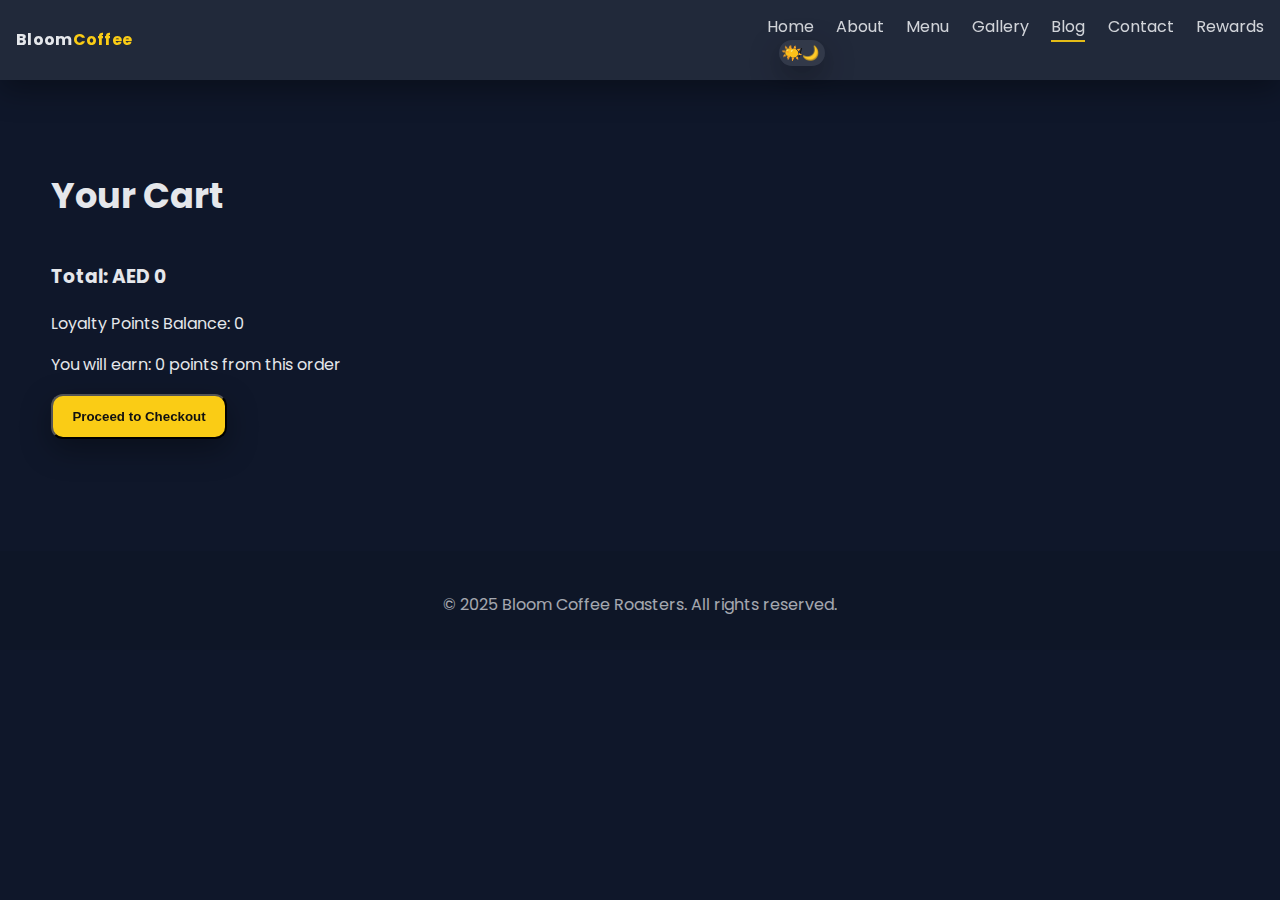
<file: cart.html>
<!DOCTYPE html>
<html lang="en">
<head>
<meta charset="UTF-8">
<meta name="viewport" content="width=device-width, initial-scale=1">
<title>Bloom Coffee Roasters — Cart</title>
<link href="https://fonts.googleapis.com/css2?family=Poppins:wght@300;500;700&display=swap" rel="stylesheet">
<link rel="stylesheet" href="https://cdnjs.cloudflare.com/ajax/libs/font-awesome/6.6.0/css/all.min.css">
<link rel="stylesheet" href="style.css">
<script defer src="script.js"></script>
</head>
<body>
<header class="navbar">
  <a class="logo" href="index.html">Bloom<span>Coffee</span></a>
  <nav>
   <ul class="nav-links" data-nav>
      <li><a href="index.html">Home</a></li>
      <li><a href="about.html">About</a></li>
      <li><a href="menu.html">Menu</a></li>
      <li><a href="gallery.html">Gallery</a></li>
      <li><a class="active" href="blog.html">Blog</a></li>
      <li><a href="contact.html">Contact</a></li>
      <li><a href="rewards.html">Rewards</a></li>
    </ul>
    <button class="nav-toggle" data-nav-toggle><i class="fa fa-bars"></i></button>
    <button class="mode-toggle" data-theme-toggle>☀️/🌙</button>
  </nav>
</header>

<main class="section container">
  <h1 class="h2 reveal">Your Cart</h1>
  <div id="cart-items" class="grid cards reveal"></div>
  <div id="cart-summary" class="reveal"></div>
  <button id="checkout-btn" class="btn">Proceed to Checkout</button>
</main>

<footer class="footer">
  <p class="fine">&copy; 2025 Bloom Coffee Roasters. All rights reserved.</p>
</footer>
</body>
</html>
</file>
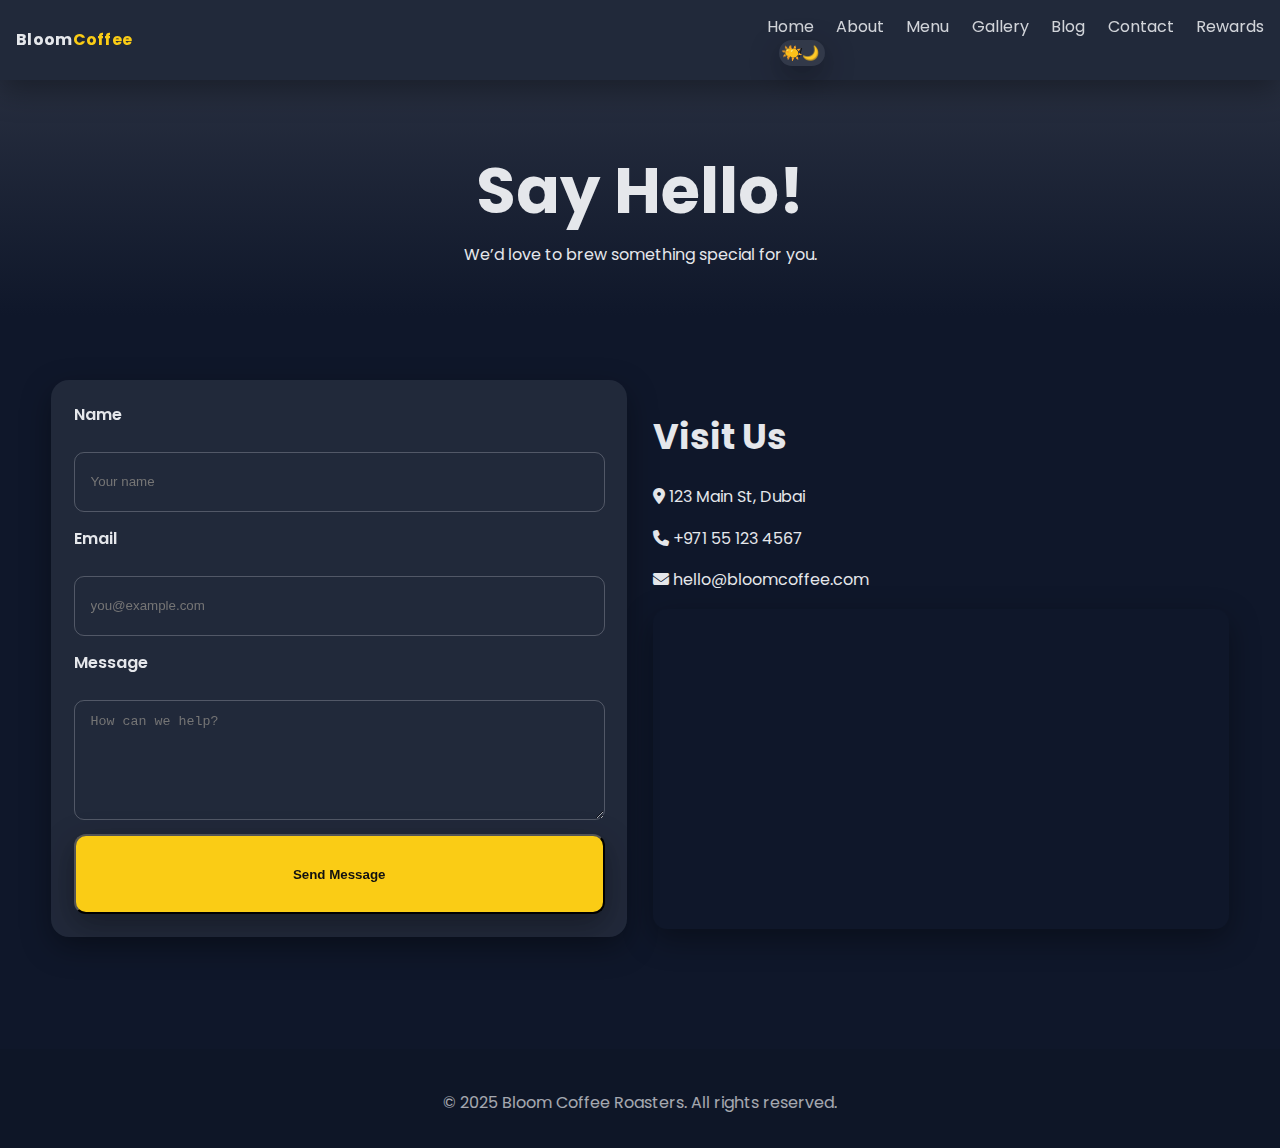
<file: contact.html>
<!DOCTYPE html>
<html lang="en">
<head>
<meta charset="UTF-8"><meta name="viewport" content="width=device-width, initial-scale=1">
<title>Bloom Coffee Roasters — Contact</title>
<link href="https://fonts.googleapis.com/css2?family=Poppins:wght@300;500;700&display=swap" rel="stylesheet">
<link rel="stylesheet" href="https://cdnjs.cloudflare.com/ajax/libs/font-awesome/6.6.0/css/all.min.css">
<link rel="stylesheet" href="style.css"><script defer src="script.js"></script>
</head>
<body>
<header class="navbar">
  <a class="logo" href="index.html">Bloom<span>Coffee</span></a>
  <nav>
   <ul class="nav-links" data-nav>
  <li><a href="index.html">Home</a></li>
  <li><a href="about.html">About</a></li>
  <li><a href="menu.html">Menu</a></li>
  <li><a href="gallery.html">Gallery</a></li>
  <li><a href="blog.html">Blog</a></li>
  <li><a href="contact.html">Contact</a></li>
  <li><a href="rewards.html">Rewards</a></li>
</ul>

    <button class="nav-toggle" data-nav-toggle><i class="fa fa-bars"></i></button>
    <button class="mode-toggle" data-theme-toggle>☀️/🌙</button>
  </nav>
</header>

<main>
  <section class="subhero">
    <div class="container">
      <h1 class="display reveal">Say Hello!</h1>
      <p class="reveal delay-1">We’d love to brew something special for you.</p>
    </div>
  </section>

  <section class="section container grid two">
    <form class="form glass reveal" onsubmit="event.preventDefault(); this.reset(); alert('Thanks! We’ll get back to you.');">
      <label>Name<input required type="text" placeholder="Your name"></label>
      <label>Email<input required type="email" placeholder="you@example.com"></label>
      <label>Message<textarea required rows="5" placeholder="How can we help?"></textarea></label>
      <button class="btn" type="submit">Send Message</button>
    </form>

    <div class="reveal delay-1">
      <h2 class="h2">Visit Us</h2>
      <p><i class="fa fa-location-dot"></i> 123 Main St, Dubai</p>
      <p><i class="fa fa-phone"></i> +971 55 123 4567</p>
      <p><i class="fa fa-envelope"></i> hello@bloomcoffee.com</p>
      <div class="map-embed">
        <iframe title="Map" loading="lazy"
          src="https://www.openstreetmap.org/export/embed.html?bbox=55.2708%2C25.2048%2C55.2808%2C25.2148&layer=mapnik"
          style="border:0;"></iframe>
      </div>
    </div>
  </section>
</main>

<footer class="footer">
  <p class="fine">&copy; 2025 Bloom Coffee Roasters. All rights reserved.</p>
</footer>
</body>
</html>
</file>
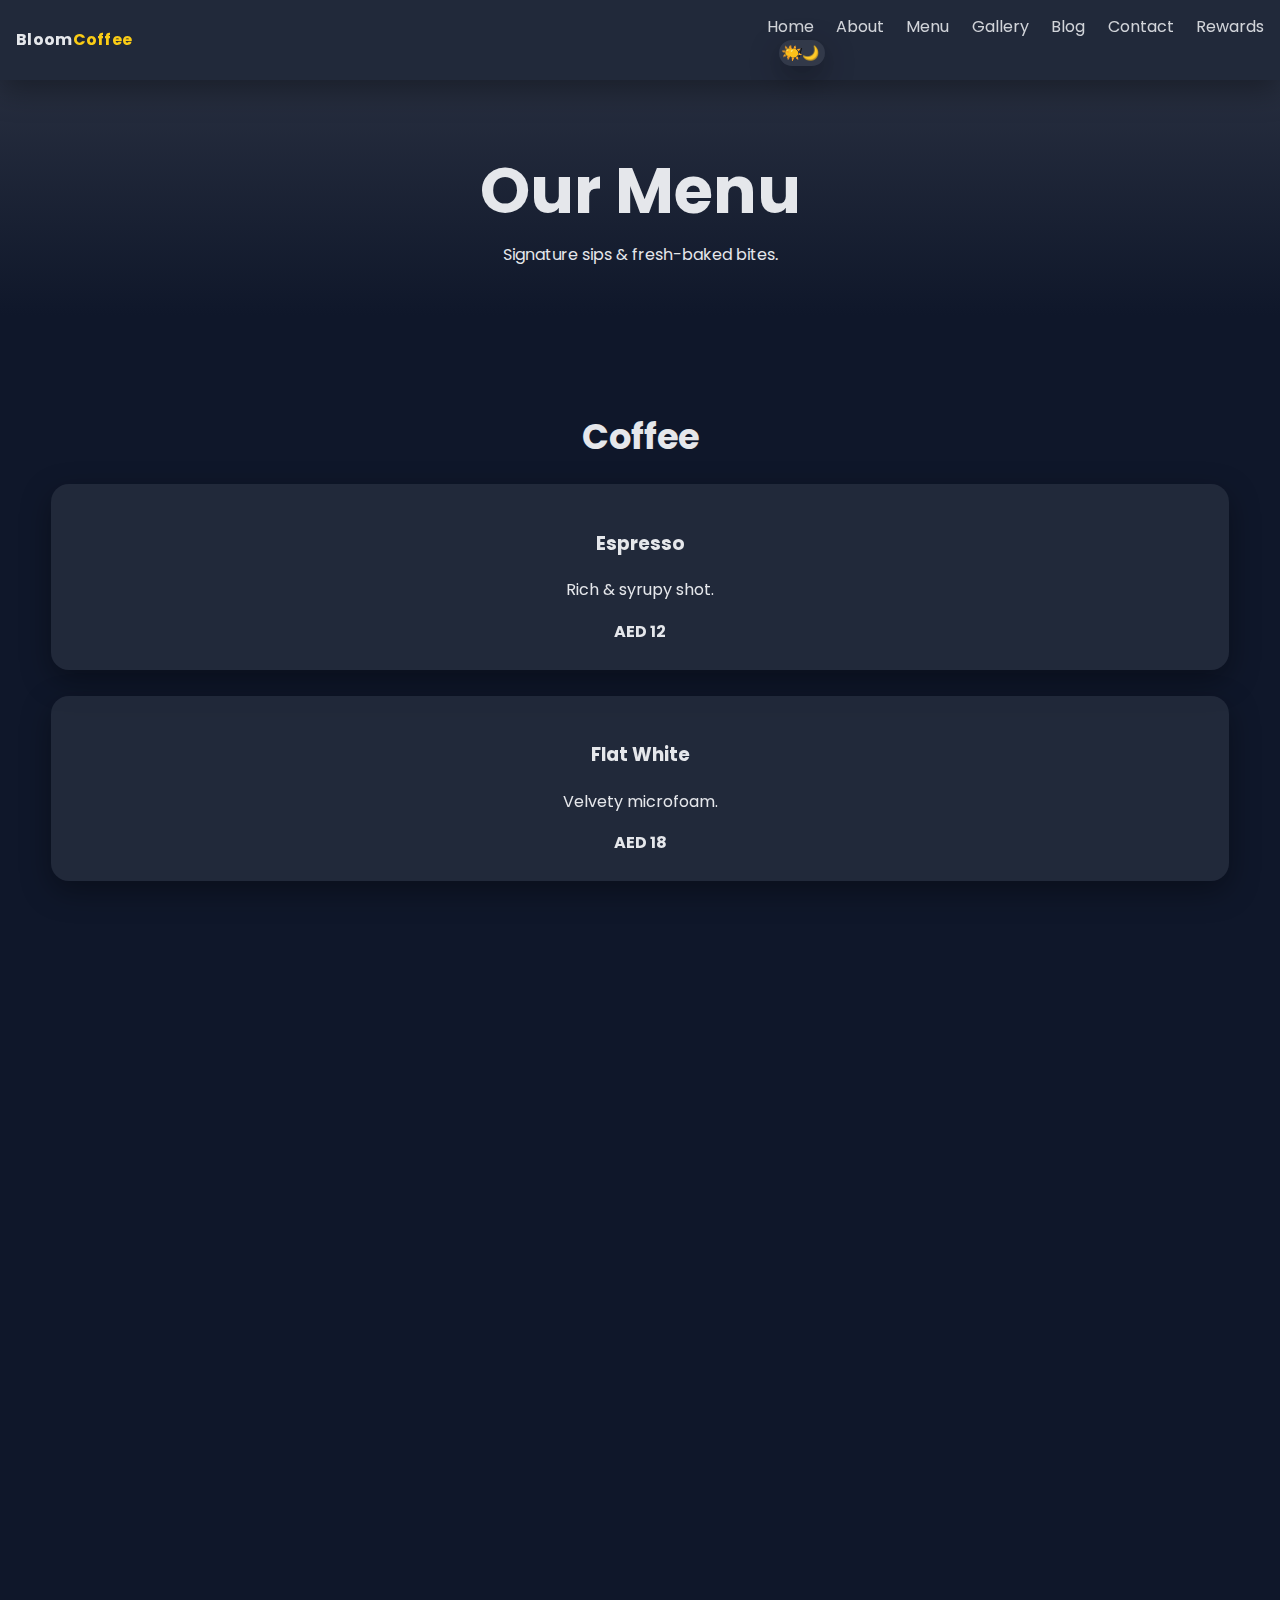
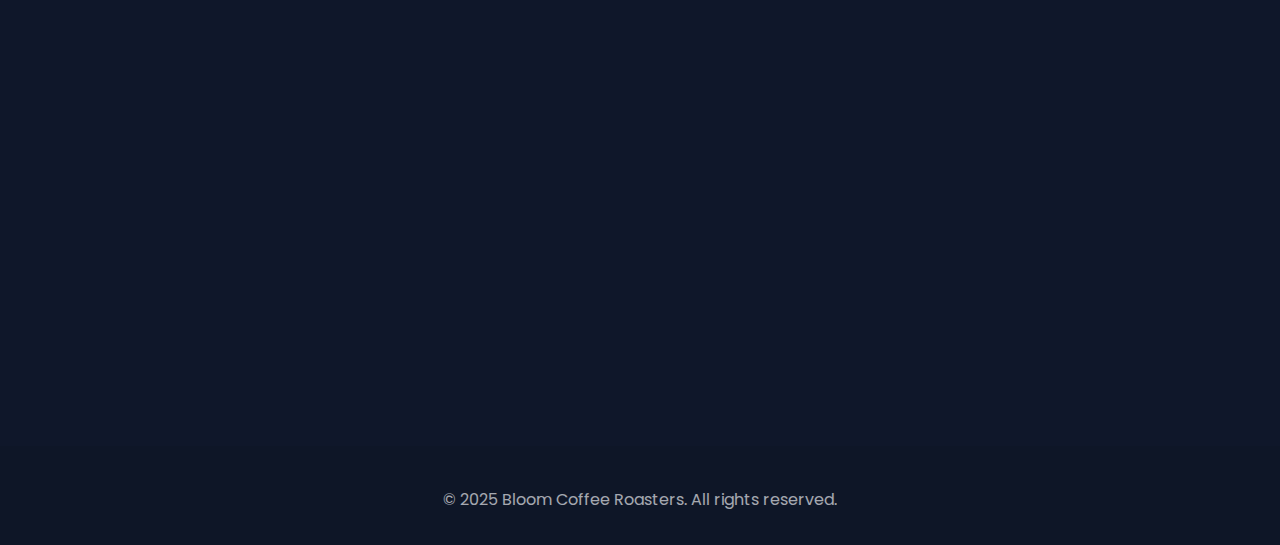
<file: menu.html>
<!DOCTYPE html>
<html lang="en">
<head>
<meta charset="UTF-8"><meta name="viewport" content="width=device-width, initial-scale=1">
<title>Bloom Coffee Roasters — Menu</title>
<link href="https://fonts.googleapis.com/css2?family=Poppins:wght@300;500;700&display=swap" rel="stylesheet">
<link rel="stylesheet" href="https://cdnjs.cloudflare.com/ajax/libs/font-awesome/6.6.0/css/all.min.css">
<link rel="stylesheet" href="style.css"><script defer src="script.js"></script>
</head>
<body>
<header class="navbar">
  <a class="logo" href="index.html">Bloom<span>Coffee</span></a>
  <nav>
    <ul class="nav-links" data-nav>
  <li><a href="index.html">Home</a></li>
  <li><a href="about.html">About</a></li>
  <li><a href="menu.html">Menu</a></li>
  <li><a href="gallery.html">Gallery</a></li>
  <li><a href="blog.html">Blog</a></li>
  <li><a href="contact.html">Contact</a></li>
  <li><a href="rewards.html">Rewards</a></li>
</ul>

    <button class="nav-toggle" data-nav-toggle><i class="fa fa-bars"></i></button>
    <button class="mode-toggle" data-theme-toggle>☀️/🌙</button>
  </nav>
</header>

<main>
  <section class="subhero">
    <div class="container">
      <h1 class="display reveal">Our Menu</h1>
      <p class="reveal delay-1">Signature sips & fresh-baked bites.</p>
    </div>
  </section>

  <section class="section container">
    <h2 class="h2 center reveal">Coffee</h2>
    <div class="grid cards">
      <article class="card reveal"><h3>Espresso</h3><p>Rich & syrupy shot.</p><div class="price">AED 12</div></article>
      <article class="card reveal delay-1"><h3>Flat White</h3><p>Velvety microfoam.</p><div class="price">AED 18</div></article>
      <article class="card reveal delay-2"><h3>Cold Brew</h3><p>Slow-steeped & smooth.</p><div class="price">AED 20</div></article>
    </div>
  </section>

  <section class="section container">
    <h2 class="h2 center reveal">Pastries</h2>
    <div class="grid cards">
      <article class="card reveal"><h3>Croissant</h3><p>Buttery & flaky.</p><div class="price">AED 10</div></article>
      <article class="card reveal delay-1"><h3>Banana Bread</h3><p>House classic.</p><div class="price">AED 12</div></article>
      <article class="card reveal delay-2"><h3>Almond Tart</h3><p>Sweet crunch.</p><div class="price">AED 16</div></article>
    </div>
  </section>
</main>

<footer class="footer">
  <p class="fine">&copy; 2025 Bloom Coffee Roasters. All rights reserved.</p>
</footer>
</body>
</html>
</file>
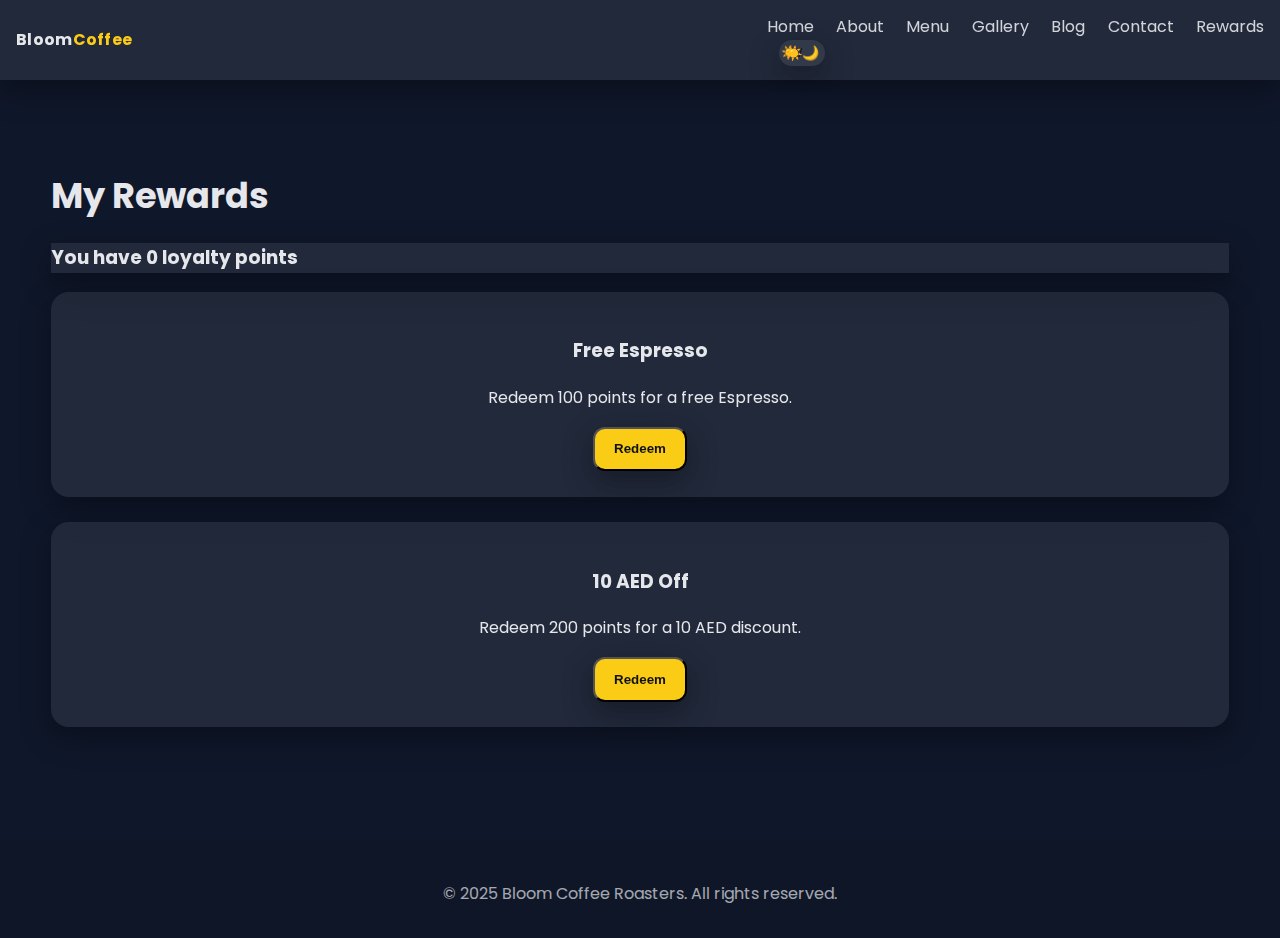
<file: rewards.html>
<!DOCTYPE html>
<html lang="en">
<head>
<meta charset="UTF-8">
<meta name="viewport" content="width=device-width, initial-scale=1">
<title>Bloom Coffee Roasters — Rewards</title>
<link href="https://fonts.googleapis.com/css2?family=Poppins:wght@300;500;700&display=swap" rel="stylesheet">
<link rel="stylesheet" href="https://cdnjs.cloudflare.com/ajax/libs/font-awesome/6.6.0/css/all.min.css">
<link rel="stylesheet" href="style.css">
<script defer src="script.js"></script>
</head>
<body>
<header class="navbar">
  <a class="logo" href="index.html">Bloom<span>Coffee</span></a>
  <nav>
    <ul class="nav-links" data-nav>
  <li><a href="index.html">Home</a></li>
  <li><a href="about.html">About</a></li>
  <li><a href="menu.html">Menu</a></li>
  <li><a href="gallery.html">Gallery</a></li>
  <li><a href="blog.html">Blog</a></li>
  <li><a href="contact.html">Contact</a></li>
  <li><a href="rewards.html">Rewards</a></li>
</ul>

    <button class="nav-toggle" data-nav-toggle><i class="fa fa-bars"></i></button>
    <button class="mode-toggle" data-theme-toggle>☀️/🌙</button>
  </nav>
</header>

<main class="section container">
  <h1 class="h2 reveal">My Rewards</h1>
  <div id="rewards-summary" class="reveal glass"></div>

  <div class="grid cards reveal">
    <article class="card">
      <h3>Free Espresso</h3>
      <p>Redeem 100 points for a free Espresso.</p>
      <button class="btn redeem-btn" data-cost="100" data-reward="Free Espresso">Redeem</button>
    </article>
    <article class="card">
      <h3>10 AED Off</h3>
      <p>Redeem 200 points for a 10 AED discount.</p>
      <button class="btn redeem-btn" data-cost="200" data-reward="10 AED Discount">Redeem</button>
    </article>
  </div>
</main>

<footer class="footer">
  <p class="fine">&copy; 2025 Bloom Coffee Roasters. All rights reserved.</p>
</footer>
</body>
</html>
</file>
<file: style.css>
/* ---------- Design System */
:root {
    --bg: #0f172a;
    --surface: rgba(255, 255, 255, 0.08);
    --text: #e5e7eb;
    --muted: #94a3b8;
    --accent: #facc15;
    --shadow: 0 10px 30px rgba(0, 0, 0, .35);
}

:root.light {
    --bg: #f8fafc;
    --surface: rgba(255, 255, 255, 0.6);
    --text: #0f172a;
    --muted: #475569;
    --accent: #b45309;
    --shadow: 0 10px 24px rgba(2, 6, 23, .12);
}

* {
    box-sizing: border-box
}

html,
body {
    margin: 0;
    padding: 0
}

body {
    font-family: "Poppins", system-ui, -apple-system, Segoe UI, Roboto, Helvetica, Arial, sans-serif;
    background: var(--bg);
    color: var(--text);
    line-height: 1.6;
    transition: background .6s, color .6s;
}

img {
    max-width: 100%;
    display: block
}

a {
    color: inherit;
    text-decoration: none
}

.container {
    width: min(1200px, 92%);
    margin-inline: auto
}

.center {
    text-align: center
}

/* ---------- Navbar (glass) */
.navbar {
    position: sticky;
    top: 0;
    z-index: 10;
    display: flex;
    align-items: center;
    justify-content: space-between;
    padding: 0.9rem 1rem;
    backdrop-filter: blur(14px);
    background: var(--surface);
    box-shadow: var(--shadow);
}

.logo {
    font-weight: 700;
    letter-spacing: .3px
}

.logo span {
    color: var(--accent)
}

.nav-links {
    display: flex;
    gap: 1.4rem;
    list-style: none;
    padding: 0;
    margin: 0
}

.nav-links a {
    opacity: .9;
    border-bottom: 2px solid transparent;
    padding-bottom: 2px
}

.nav-links a:hover,
.nav-links a.active {
    border-bottom-color: var(--accent)
}

.nav-toggle {
    display: none;
    background: none;
    border: 0;
    color: var(--text);
    font-size: 1.25rem
}

.mode-toggle {
    margin-left: .8rem;
    border: 0;
    padding: .4rem .7rem;
    border-radius: 999px;
    cursor: pointer;
    background: var(--accent);
    color: #111
}

/* ---------- Hero with animated aurora + parallax */
.aurora {
    position: relative;
    isolation: isolate;
    min-height: 86vh;
    display: grid;
    place-items: center;
    overflow: hidden;
    text-align: center;
    background:
        radial-gradient(1200px 600px at 20% 30%, #3b82f640 0, transparent 60%),
        radial-gradient(1000px 500px at 80% 70%, #9333ea40 0, transparent 60%),
        radial-gradient(900px 450px at 95% 10%, #f59e0b40 0, transparent 60%);
    animation: auroraMove 16s ease-in-out infinite alternate;
}

@keyframes auroraMove {
    0% {
        background-position: 0% 50%, 50% 50%, 100% 50%
    }

    100% {
        background-position: 100% 50%, 60% 50%, 0% 50%
    }
}

.parallax-bean {
    position: absolute;
    width: 600px;
    height: 600px;
    border-radius: 50%;
    top: 10%;
    left: -10%;
    filter: blur(70px);
    background: conic-gradient(from 0deg, #22d3ee33, #a78bfa33, #fcd34d33, #22d3ee33);
    animation: float 12s ease-in-out infinite;
}

@keyframes float {
    50% {
        transform: translateY(20px) translateX(10px);
    }
}

.display {
    font-size: clamp(2.4rem, 7vw, 4rem);
    line-height: 1.1;
    margin: .2rem 0
}

.display.sm {
    font-size: clamp(2rem, 6vw, 3rem)
}

.subhead {
    opacity: .9;
    max-width: 62ch;
    margin-inline: auto
}

.actions {
    display: flex;
    gap: .8rem;
    justify-content: center;
    margin-top: 1.4rem
}

.btn {
    background: var(--accent);
    color: #111;
    font-weight: 700;
    padding: .8rem 1.2rem;
    border-radius: 12px;
    box-shadow: var(--shadow);
    transform: translateZ(0);
    transition: transform .2s;
}

.btn:hover {
    transform: translateY(-2px)
}

.btn.ghost {
    background: transparent;
    color: var(--text);
    border: 1px solid color-mix(in srgb, var(--text) 25%, transparent);
}

/* ---------- Sections & Cards */
.section {
    padding: 4rem 0
}

.h2 {
    font-size: clamp(1.6rem, 3.6vw, 2.2rem);
    margin-bottom: 1.2rem
}

.grid {
    display: grid;
    gap: 1.6rem
}

.grid.two {
    grid-template-columns: repeat(2, minmax(0, 1fr))
}

.grid.three {
    grid-template-columns: repeat(3, minmax(0, 1fr))
}

.cards .card {
    background: var(--surface);
    backdrop-filter: blur(14px);
    padding: 1.6rem;
    border-radius: 18px;
    box-shadow: var(--shadow);
    transition: transform .25s, box-shadow .25s;
    text-align: center;
}

.card:hover {
    transform: translateY(-6px)
}

.card i {
    font-size: 1.8rem;
    color: var(--accent);
    margin-bottom: .6rem;
    display: inline-block
}

.price {
    margin-top: .6rem;
    font-weight: 700
}

.cta {
    margin: 3rem auto;
    width: min(900px, 94%);
    padding: 2rem 1.4rem;
    border-radius: 18px;
    background: var(--surface);
    box-shadow: var(--shadow)
}

.glass {
    background: var(--surface);
    backdrop-filter: blur(14px);
    box-shadow: var(--shadow)
}

.img-rounded {
    border-radius: 16px;
    box-shadow: var(--shadow)
}

.stat {
    background: var(--surface);
    border-radius: 16px;
    padding: 1.2rem;
    text-align: center
}

/* ---------- Subhero */
.subhero {
    padding: 4.5rem 0 2rem;
    background:
        linear-gradient(180deg, color-mix(in srgb, var(--bg) 90%, #fff 10%), transparent);
    text-align: center;
}

/* ---------- Gallery masonry + lightbox */
.masonry {
    columns: 1 280px;
    column-gap: 1rem
}

.masonry img {
    width: 100%;
    margin: 0 0 1rem;
    border-radius: 12px;
    break-inside: avoid;
    cursor: zoom-in;
    box-shadow: var(--shadow)
}

.lightbox {
    position: fixed;
    inset: 0;
    display: none;
    place-items: center;
    background: rgba(0, 0, 0, .7);
    z-index: 9999;
}

.lightbox img {
    max-width: min(92vw, 1200px);
    max-height: 84vh;
    border-radius: 12px;
    box-shadow: 0 16px 50px rgba(0, 0, 0, .6)
}

.lightbox.show {
    display: grid
}

.lightbox-close {
    position: absolute;
    top: 14px;
    right: 18px;
    font-size: 2rem;
    background: none;
    border: 0;
    color: #fff;
    cursor: pointer
}

/* ---------- Form & Map */
.form {
    display: grid;
    gap: .9rem;
    padding: 1.4rem;
    border-radius: 18px
}

.form label {
    display: grid;
    gap: .4rem;
    font-weight: 600
}

.form input,
.form textarea {
    border: 1px solid color-mix(in srgb, var(--text) 25%, transparent);
    background: transparent;
    color: var(--text);
    padding: .8rem 1rem;
    border-radius: 10px;
    outline: none;
}

.form input:focus,
.form textarea:focus {
    border-color: var(--accent)
}

.map-embed iframe {
    width: 100%;
    height: 320px;
    border-radius: 14px;
    box-shadow: var(--shadow)
}

/* ---------- Footer */
.footer {
    margin-top: 3rem;
    padding: 2rem 0;
    background: color-mix(in srgb, var(--bg) 94%, #000 6%)
}

.footer-grid {
    display: grid;
    gap: 1rem;
    grid-template-columns: repeat(3, minmax(0, 1fr))
}

.footer a {
    opacity: .9
}

.fine {
    text-align: center;
    opacity: .7;
    margin: 0.6rem 0 0
}

/* ---------- Reveal Animations */
.reveal {
    opacity: 0;
    transform: translateY(34px);
    transition: opacity .8s ease, transform .8s ease
}

.reveal.active {
    opacity: 1;
    transform: none
}

.delay-1 {
    transition-delay: .12s
}

.delay-2 {
    transition-delay: .24s
}

/* ---------- Responsive */
@media (max-width: 900px) {
    .grid.two {
        grid-template-columns: 1fr
    }

    .grid.three {
        grid-template-columns: repeat(2, 1fr)
    }

    .footer-grid {
        grid-template-columns: 1fr
    }
}

@media (max-width: 720px) {
    .nav-toggle {
        display: inline-flex
    }

    .nav-links {
        position: fixed;
        inset: 64px 0 auto 0;
        background: var(--surface);
        backdrop-filter: blur(18px);
        flex-direction: column;
        padding: 1rem;
        transform: translateY(-120%);
        transition: transform .25s;
        box-shadow: var(--shadow)
    }

    .nav-links.show {
        transform: translateY(0)
    }

    .grid.three {
        grid-template-columns: 1fr
    }
}

/* Support .logo.sm used in the footer */
.logo.sm {
    font-size: 1.15rem;
    font-weight: 700;
    letter-spacing: .3px;
}

/* Make .hero section breathe (your hero uses .aurora + .hero) */
.hero {
    padding: 3rem 0;
}

/* Improve tap targets on mobile nav links */
@media (max-width: 720px) {
    .nav-links a {
        padding: .7rem 0;
        display: block;
    }
}

/* Optional: if color-mix is not supported in some browsers, provide a fallback */
@supports not (color-mix(in srgb, #000 50%, #fff 50%)) {

    .btn.ghost,
    .form input,
    .form textarea {
        border-color: rgba(229, 231, 235, .25);
        /* subtle fallback */
    }
}

/* === Theme Toggle Button === */
.mode-toggle {
    position: relative;
    width: 46px;
    height: 26px;
    border-radius: 999px;
    border: none;
    cursor: pointer;
    background: var(--surface);
    box-shadow: var(--shadow);
    display: flex;
    align-items: center;
    padding: 2px;
    transition: background .3s ease;
}

.mode-toggle::before {
    content: "☀️";
    position: absolute;
    left: 6px;
    font-size: 14px;
    transition: opacity .3s;
    opacity: 1;
}

.mode-toggle::after {
    content: "🌙";
    position: absolute;
    right: 6px;
    font-size: 14px;
    transition: opacity .3s;
    opacity: 0.5;
}

/* sliding knob */
.mode-toggle span {
    position: relative;
    display: block;
    width: 20px;
    height: 20px;
    background: var(--accent);
    border-radius: 50%;
    transition: transform .3s ease;
}

/* when in light mode */
:root.light .mode-toggle {
    background: var(--surface);
}

:root.light .mode-toggle::before {
    opacity: 0.5;
}

:root.light .mode-toggle::after {
    opacity: 1;
}

:root.light .mode-toggle span {
    transform: translateX(20px);
}

.testimonials .card {
    display: flex;
    flex-direction: column;
    justify-content: space-between;
    text-align: left;
}

.reviewer {
    display: flex;
    align-items: center;
    gap: .8rem;
    margin-top: 1rem;
}

.reviewer img {
    width: 42px;
    height: 42px;
    border-radius: 50%;
    object-fit: cover;
    box-shadow: 0 2px 8px rgba(0, 0, 0, 0.2);
}
    
/* End of style.css */
</file>
